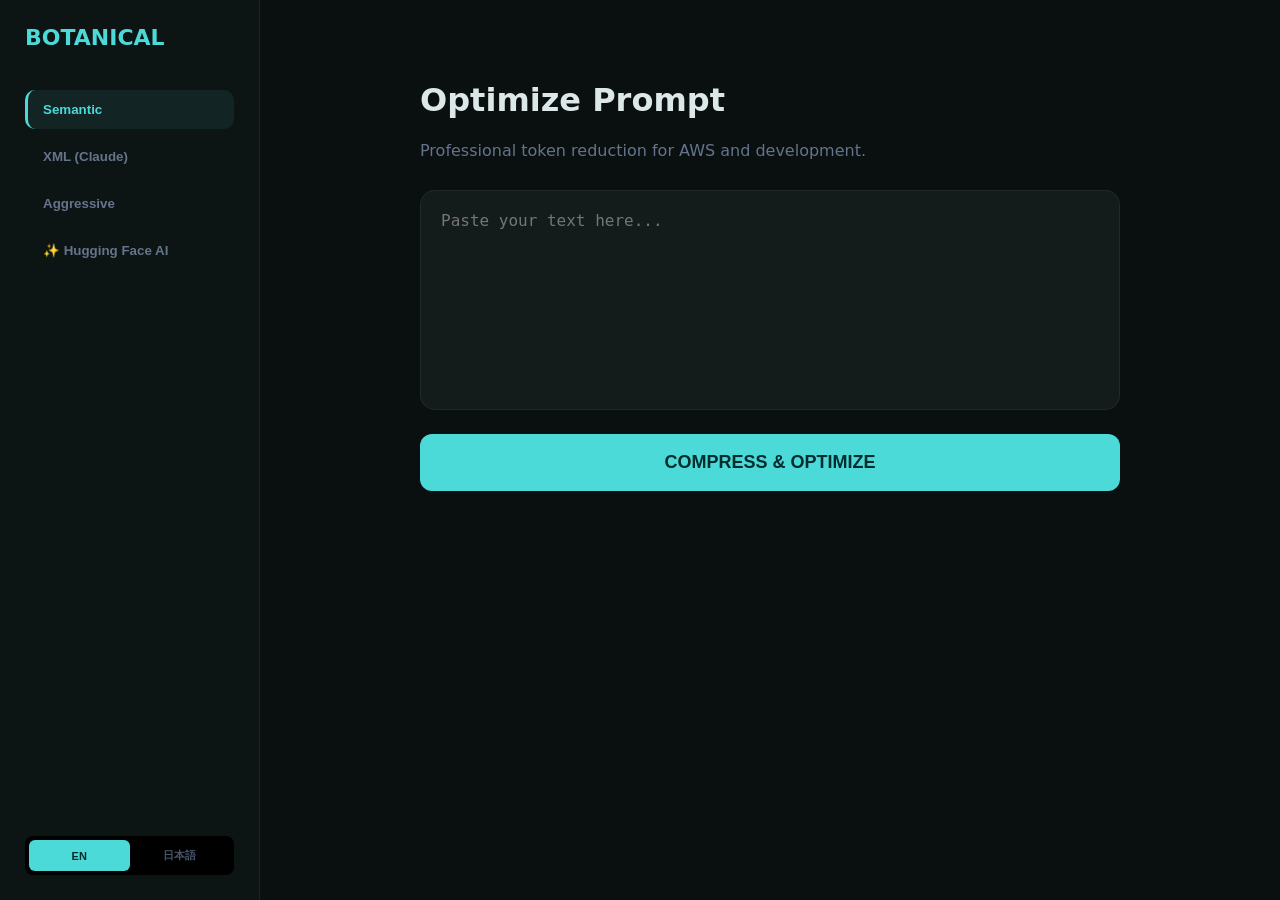
<file: index.html>
<!DOCTYPE html>
<html lang="en">
<head>
    <meta charset="utf-8">
    <meta name="viewport" content="width=device-width, initial-scale=1.0">
    <title>Botanical | Hugging Face AI Edition</title>
    <style>
        :root { --teal: #4bdad8; --bg: #0a0f0f; --card: #0d1414; --text: #dce8e7; }
        body { margin: 0; font-family: system-ui, sans-serif; background: var(--bg); color: var(--text); display: flex; height: 100vh; overflow: hidden; }
        aside { width: 260px; background: var(--card); border-right: 1px solid #ffffff10; display: flex; flex-direction: column; padding: 25px; box-sizing: border-box; }
        .logo { font-size: 22px; font-weight: 900; color: var(--teal); margin-bottom: 40px; }
        .nav-btn { background: none; border: none; color: #64748b; padding: 12px 15px; text-align: left; width: 100%; border-radius: 10px; cursor: pointer; font-weight: 600; margin-bottom: 8px; border-left: 3px solid transparent; transition: 0.2s; }
        .nav-btn.active { background: #4bdad815 !important; color: var(--teal) !important; border-left-color: var(--teal) !important; }
        .lang-box { display: flex; background: #000; padding: 4px; border-radius: 8px; margin-top: auto; }
        .l-btn { flex: 1; background: none; border: none; color: #475569; padding: 8px; font-size: 11px; font-weight: 800; cursor: pointer; border-radius: 6px; }
        .l-btn.active { background: var(--teal) !important; color: #002d2d !important; }
        main { flex-grow: 1; padding: 60px; display: flex; flex-direction: column; align-items: center; overflow-y: auto; }
        .container { width: 100%; max-width: 700px; }
        textarea { width: 100%; height: 220px; background: #131b1b; border: 1px solid #ffffff10; border-radius: 15px; padding: 20px; color: #fff; font-size: 16px; outline: none; box-sizing: border-box; resize: none; margin-bottom: 20px; }
        .go-btn { width: 100%; background: var(--teal); color: #002d2d; border: none; padding: 18px; border-radius: 12px; font-size: 18px; font-weight: 800; cursor: pointer; transition: 0.3s; }
        .go-btn:hover { filter: brightness(1.1); transform: translateY(-1px); }
        #results { margin-top: 30px; display: none; width: 100%; }
        .out { background: #ffffff05; border: 1px solid #4bdad825; padding: 20px; border-radius: 15px; color: #bbf6f5; white-space: pre-wrap; margin-bottom: 20px; font-family: monospace; }
        .stats { display: flex; gap: 15px; }
        .stat { flex: 1; background: #ffffff03; padding: 15px; border-radius: 12px; text-align: center; border: 1px solid #ffffff05; }
        .val { font-size: 20px; font-weight: 700; }
    </style>
</head>
<body>
    <aside>
        <div class="logo">BOTANICAL</div>
        <div style="flex-grow: 1;">
            <button id="m-semantic" class="nav-btn active" onclick="setMode('semantic')">Semantic</button>
            <button id="m-xml" class="nav-btn" onclick="setMode('xml')">XML (Claude)</button>
            <button id="m-aggressive" class="nav-btn" onclick="setMode('aggressive')">Aggressive</button>
            <button id="m-hf" class="nav-btn" onclick="setMode('hf-ai')">✨ Hugging Face AI</button>
        </div>
        <div class="lang-box">
            <button id="l-en" class="l-btn active" onclick="setLang('en')">EN</button>
            <button id="l-ja" class="l-btn" onclick="setLang('ja')">日本語</button>
        </div>
    </aside>

    <main>
        <div class="container">
            <h1 id="h1-text">Optimize Prompt</h1>
            <p id="p-text" style="color:#64748b; margin-bottom: 30px;">Professional token reduction for AWS and development.</p>
            <textarea id="input-box" placeholder="Paste your text here..."></textarea>
            <button class="go-btn" id="btn-text" onclick="handleRun()">COMPRESS & OPTIMIZE</button>
            <div id="results">
                <div class="out" id="output-box"></div>
                <div class="stats">
                    <div class="stat"><span style="font-size:10px; color:#475569;">ORIGINAL</span><div class="val" id="v-old">0</div></div>
                    <div class="stat"><span style="font-size:10px; color:#475569;">COMPRESSED</span><div class="val" id="v-new" style="color:var(--teal)">0</div></div>
                </div>
            </div>
        </div>
    </main>

    <script>
        let currentMode = 'semantic', currentLang = 'en';
        const texts = {
            en: { h1: "Optimize Prompt", p: "Professional token reduction for AWS and development.", btn: "COMPRESS & OPTIMIZE" },
            ja: { h1: "プロンプト最適化", p: "AWSと開発向けの高度なトークン削減。", btn: "圧縮して実行" }
        };

        function setLang(l) {
            currentLang = l;
            document.getElementById('l-en').classList.toggle('active', l === 'en');
            document.getElementById('l-ja').classList.toggle('active', l === 'ja');
            document.getElementById('h1-text').innerText = texts[l].h1;
            document.getElementById('p-text').innerText = texts[l].p;
            document.getElementById('btn-text').innerText = texts[l].btn;
        }

        function setMode(m) {
            currentMode = m;
            ['semantic', 'xml', 'aggressive', 'hf'].forEach(id => {
                const el = document.getElementById('m-' + id);
                if(el) el.classList.toggle('active', (id === m || (id === 'hf' && m === 'hf-ai')));
            });
        }

        async function handleRun() {
            const raw = document.getElementById('input-box').value.trim();
            if(!raw) return;
            const btn = document.getElementById('btn-text');
            btn.innerText = "AI PROCESSING...";

            let result = "";
            if (currentMode === 'hf-ai') {
                try {
                    const res = await fetch("/api/compress", {
                        method: "POST",
                        headers: { "Content-Type": "application/json" },
                        body: JSON.stringify({ prompt: raw })
                    });
                    const data = await res.json();
                    result = data.result || "AI Response Error.";
                } catch { result = "Check Vercel Environment Variables."; }
            } else if (currentMode === 'aggressive') {
                result = raw.replace(/\b(the|a|an|is|are|of|to|that|it|its|please|kindly|could|would)\b/gi, "").replace(/\s\s+/g, ' ').trim();
            } else if (currentMode === 'xml') {
                result = `<ctx>${raw}</ctx>\n<tsk>Do</tsk>`;
            } else {
                result = `Task: ${raw}`;
            }

            btn.innerText = texts[currentLang].btn;
            document.getElementById('output-box').innerText = result;
            document.getElementById('v-old').innerText = raw.length;
            document.getElementById('v-new').innerText = result.length;
            document.getElementById('results').style.display = 'block';
        }
    </script>
</body>
</html>
</file>
